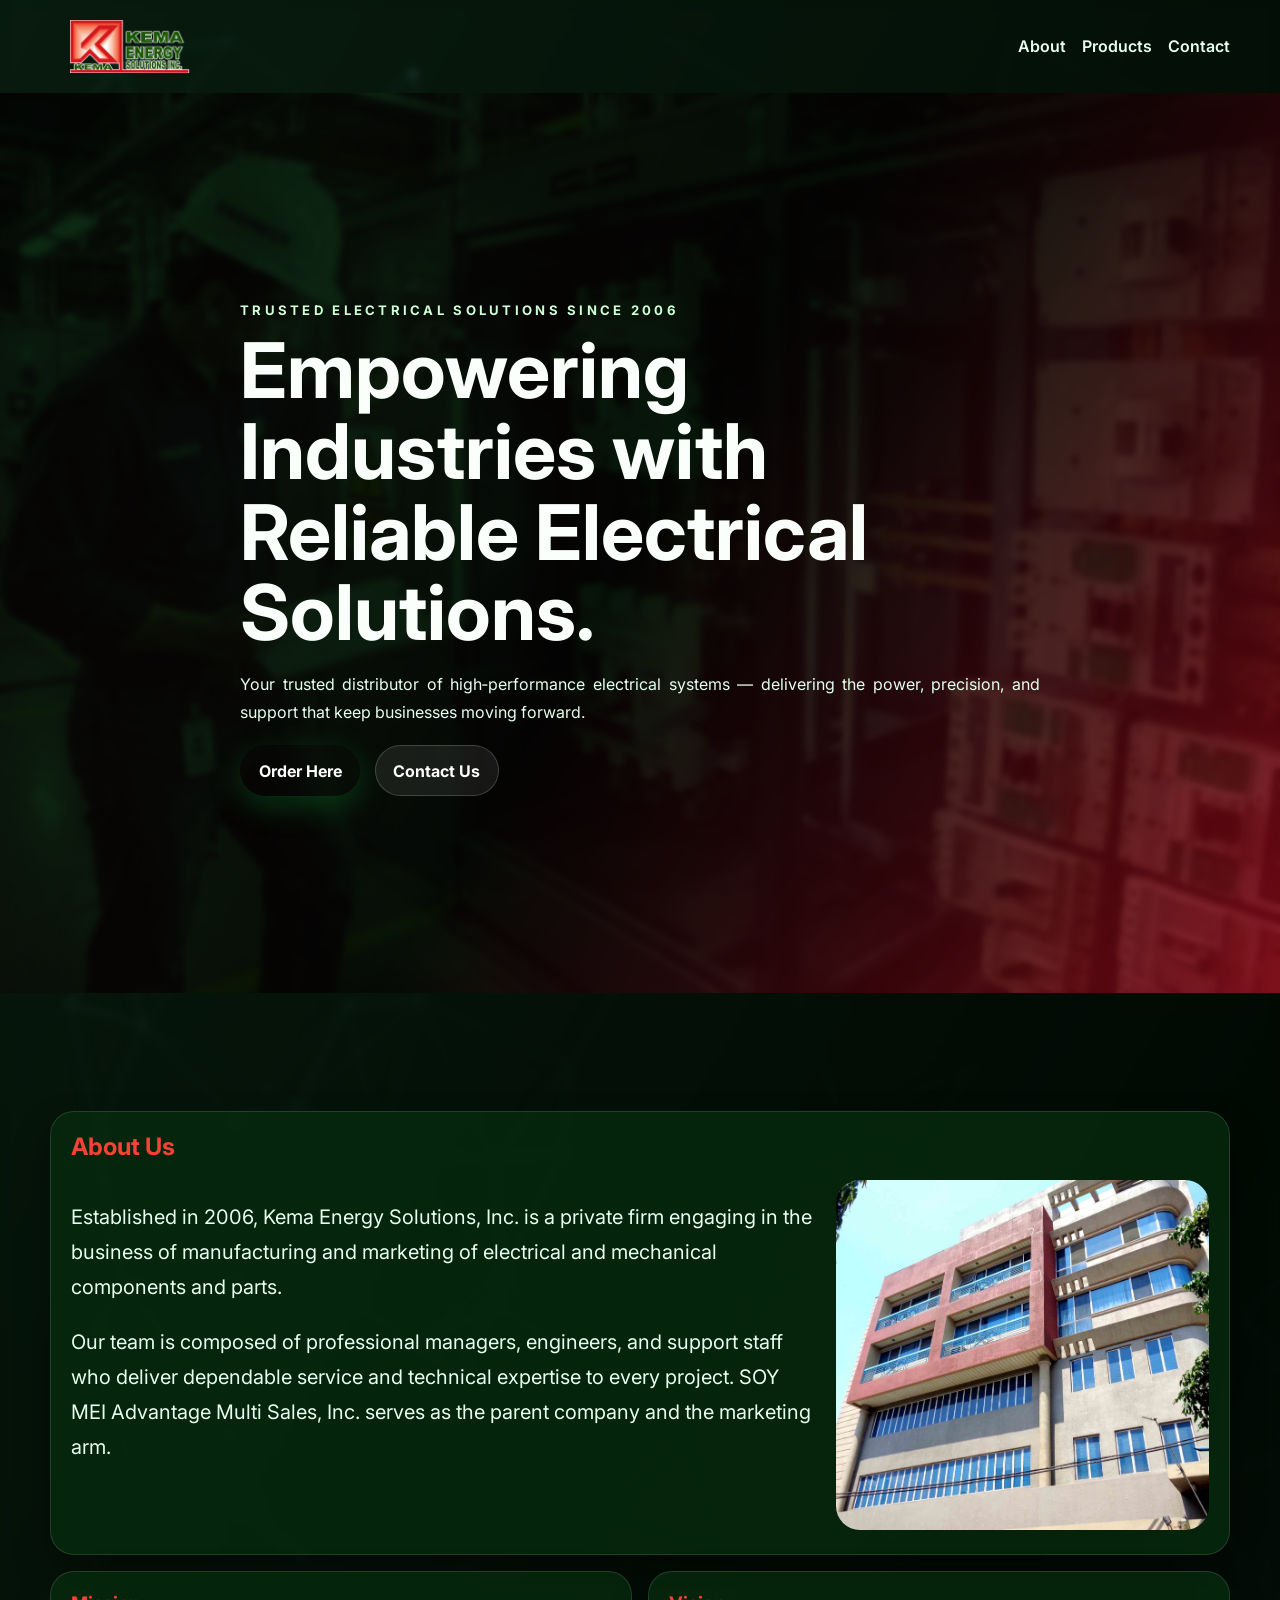
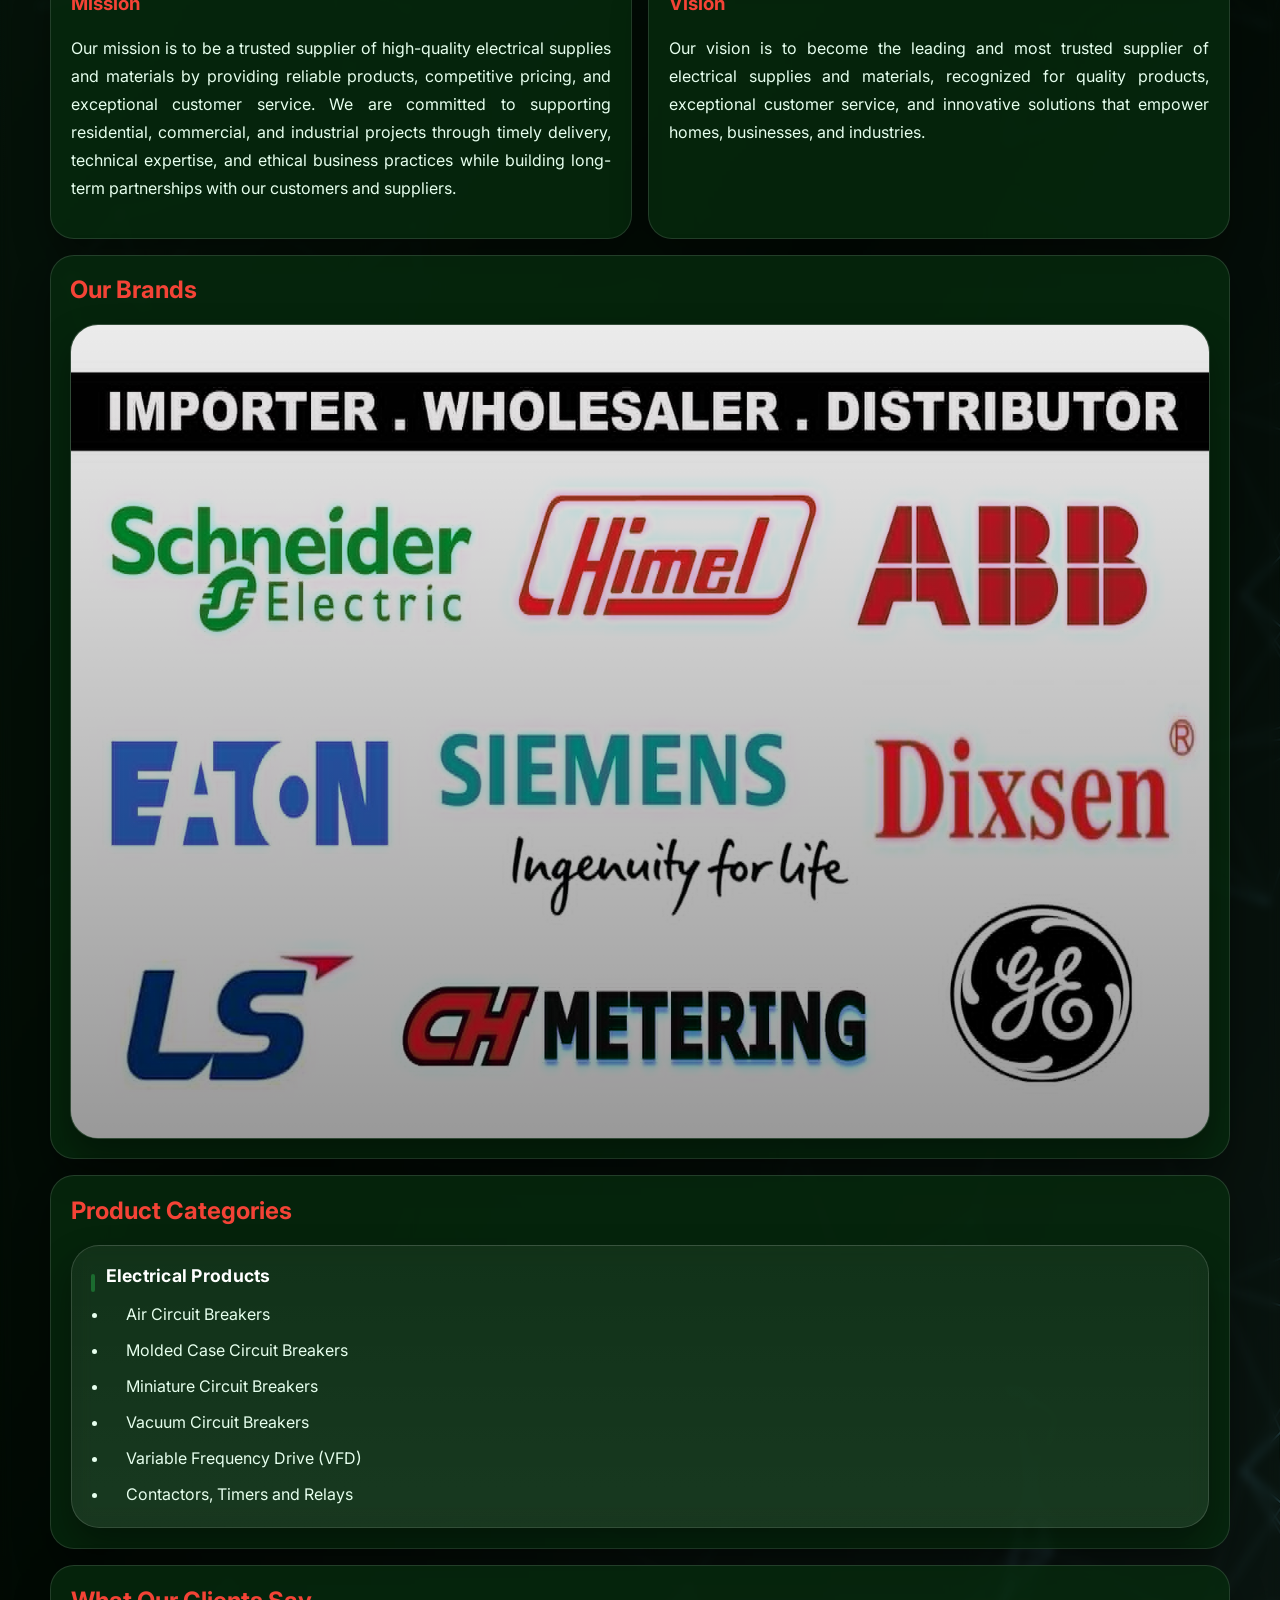
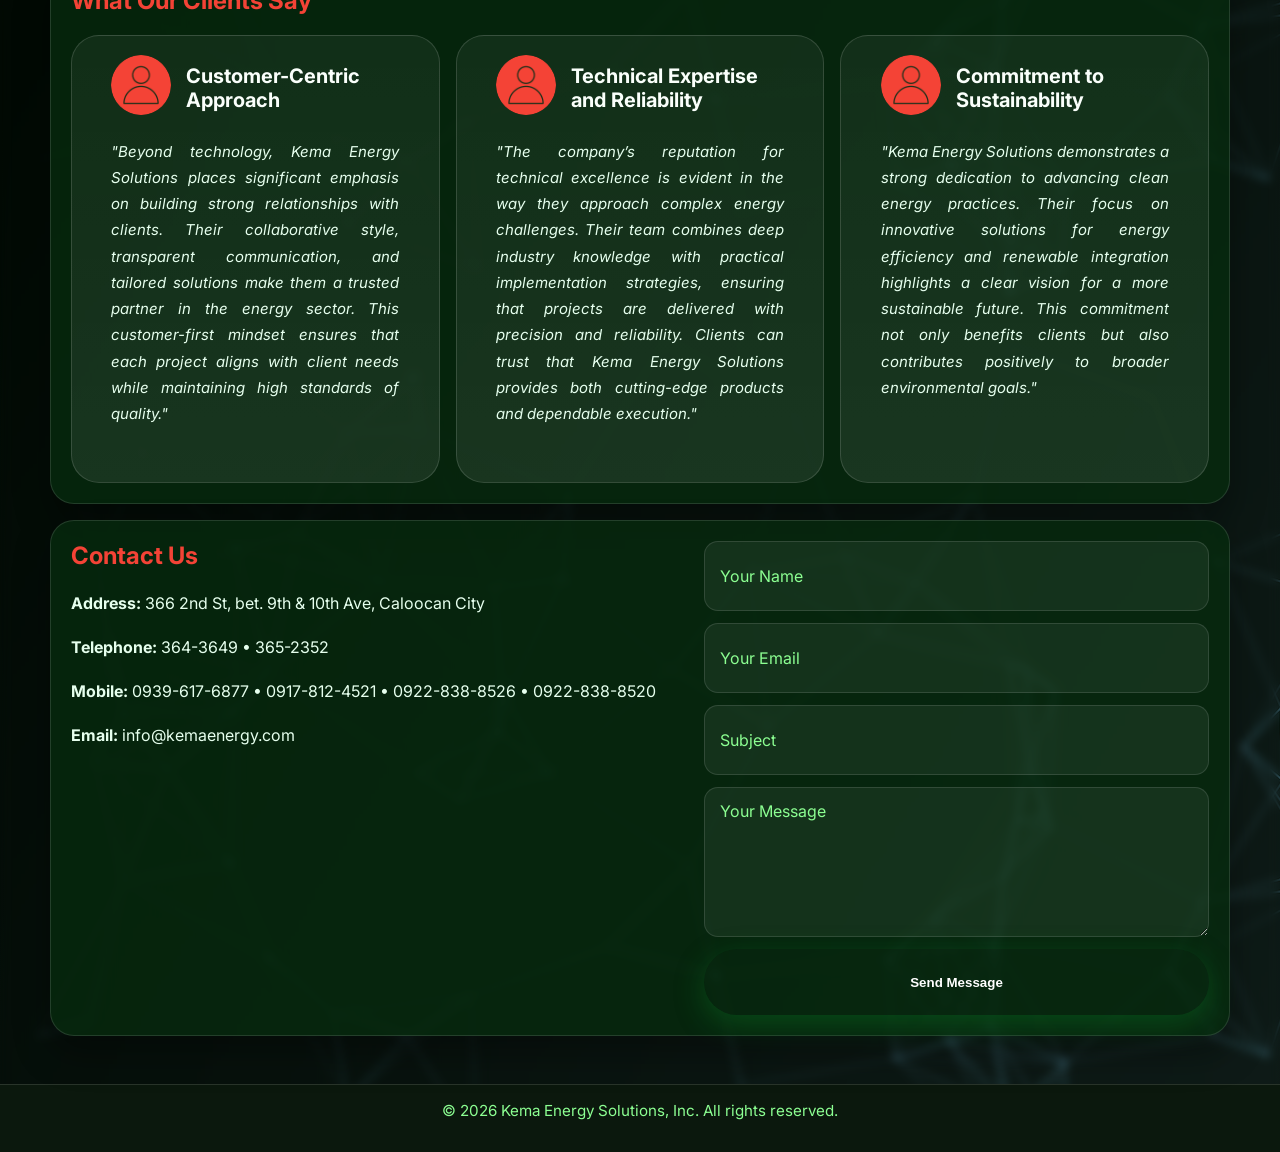
<file: index.html>
<!DOCTYPE html>
<html lang="en">
  <head>
    <meta charset="UTF-8" />
    <meta name="viewport" content="width=device-width, initial-scale=1.0" />
    <title>Kema Energy Solutions, Inc.</title>
    <meta
      name="description"
      content="Kema Energy Solutions, Inc. is a major  distributor of Eaton and other trusted electrical brands in the Philippines."
    />
    <link rel="preconnect" href="https://fonts.googleapis.com" />
    <link rel="preconnect" href="https://fonts.gstatic.com" crossorigin />
    <link
      href="https://fonts.googleapis.com/css2?family=Inter:wght@400;500;600;700;800&display=swap"
      rel="stylesheet"
    />
    <link rel="stylesheet" href="style.css" />
    <link rel="icon" href="logo.png" type="image/png">
  </head>
  <body>
    <nav id="navbar" class="navbar">
      <div class="container navbar-inner">
        <a class="logo" href="#top">
          <img src="logo.png" alt="KEMA logo" />
        </a>
        <div class="nav-links">
          <a href="#about">About</a>
          <a href="#products">Products</a>
          <a href="#contact">Contact</a>
        </div>
      </div>
    </nav>

    <header id="top" class="hero">
      <div class="hero-overlay"></div>
      <div class="hero-content container">
        <p class="eyebrow">Trusted electrical solutions since 2006</p>
        <h1>Empowering Industries with Reliable Electrical Solutions.</h1>
        <p class="lead">
          Your trusted distributor of high‑performance electrical systems — delivering the power, precision, and support that keep businesses moving forward.
        </p>
        <div class="hero-buttons">
          <a href="listings.html" class="btn btn-primary">Order Here</a>
          <a href="#contact" class="btn btn-secondary">Contact Us</a>
        </div>
      </div>
    </header>

    <nav id="navbar2" class="navbar2">
      <div class="container navbar-inner">
      </div>
    </nav>

    <main class="container content-stack">
      <section id="about" class="panel">
  <h2>About Us</h2>

  <div class="about-columns">
    <div class="about-text">
      <p>Established in 2006, Kema Energy Solutions, Inc. is a private firm engaging in the business of manufacturing and marketing of electrical and mechanical components and parts.</p>

      <p>Our team is composed of professional managers, engineers, and support staff who deliver dependable service and technical expertise to every project. SOY MEI Advantage Multi Sales, Inc. serves as the parent company and the marketing arm.</p>
    </div>

    <figure class="history-figure">
      <img src="kemabuilding.jpg" alt="Kema building" />
    </figure>
  </div>
</section>

      <section class="grid two-col">
        <article class="panel">
          <h3>Mission</h3>
          <p>Our mission is to be a trusted supplier of high-quality electrical supplies and materials by providing reliable products, 
competitive pricing, and exceptional customer service. We are committed to supporting residential, commercial, and industrial projects 
through timely delivery, technical expertise, and ethical business practices while building long-term partnerships with our customers and suppliers.</p>
        </article>
        <article class="panel">
          <h3>Vision</h3>
          <p>Our vision is to become the leading and most trusted supplier of electrical supplies and materials, recognized for quality products, exceptional 
customer service, and innovative solutions that empower homes, businesses, and industries.</p>
        </article>
      </section>

      <section id="products" class="panel brands-panel">
        <h2>Our Brands</h2>
        <figure class="brands-figure">
          <img src="Brands.jpg" alt="CH Asia brands showcase" />
        </figure>
      </section>
      
      <section class="panel">
        <h2>Product Categories</h2>
        <div class="categories-grid">
          <article class="category-card">
            <h3>Electrical Products</h3>
            <ul>
              <li>Air Circuit Breakers</li>
              <li>Molded Case Circuit Breakers</li>
              <li>Miniature Circuit Breakers</li>
              <li>Vacuum Circuit Breakers</li>
              <li>Variable Frequency Drive (VFD)</li>
              <li>Contactors, Timers and Relays</li>
            </ul>
          </article>
        </div>
      </section>

<section class="panel">
        <h2>What Our Clients Say</h2>
        <div class="staff">
          <div class="staff-card">
            <img src="customer.png">
            <h4>Customer-Centric Approach</h4>
            <p>"Beyond technology, Kema Energy Solutions places significant emphasis on building strong relationships with clients. Their collaborative style, transparent communication, and tailored solutions make them a trusted partner in the energy sector. This customer-first mindset ensures that each project aligns with client needs while maintaining high standards of quality."</p>
          </div>
          <div class="staff-card">
            <img src="customer.png">
            <h4>Technical Expertise and Reliability </h4>
            <p>"The company’s reputation for technical excellence is evident in the way they approach complex energy challenges. Their team combines deep industry knowledge with practical implementation strategies, ensuring that projects are delivered with precision and reliability. Clients can trust that Kema Energy Solutions provides both cutting-edge products and dependable execution."</p>
          </div>
          <div class="staff-card">
            <img src="customer.png">
            <h4>Commitment to Sustainability </h4>
            <p>"Kema Energy Solutions demonstrates a strong dedication to advancing clean energy practices. Their focus on innovative solutions for energy efficiency and renewable integration highlights a clear vision for a more sustainable future. This commitment not only benefits clients but also contributes positively to broader environmental goals."</p>
          </div>
        </div>
      </section>

      <section id="contact" class="panel contact-panel">
        <div>
          <h2>Contact Us</h2>
          <p><strong>Address:</strong> 366 2nd St, bet. 9th & 10th Ave, Caloocan City</p>
          <p><strong>Telephone:</strong> 364-3649 • 365-2352</p>
          <p><strong>Mobile:</strong> 0939-617-6877 • 0917-812-4521 • 0922-838-8526 • 0922-838-8520</p>
          <p><strong>Email:</strong> info@kemaenergy.com</p>
          <iframe id="MyFrame" src="https://www.google.com/maps/embed?pb=!1m18!1m12!1m3!1d3860.0913265515323!2d120.98330407510709!3d14.650756985841522!2m3!1f0!2f0!3f0!3m2!1i1024!2i768!4f13.1!3m3!1m2!1s0x3397b5d537555441%3A0xce23b8b61029a172!2sKEMA%20ENERGY%20SOLUTIONS%20INC!5e0!3m2!1sen!2sph!4v1782444605418!5m2!1sen!2sph" width="600" height="450" style="border:0;" allowfullscreen="" loading="lazy" referrerpolicy="strict-origin-when-cross-origin"></iframe>
          <style>
iframe {
  width: 100%;
  max-width: 100%;
  height: 250px;
  display: block;
  margin: 0 auto;
  border-radius: 24px;
}

@media (max-width: 768px) {
  iframe {
    width: 100%;
    height: 200px;
  }
}

@media (max-width: 480px) {
  iframe {
    height: 180px;
  }
}
</style>
        </div>
        <form id="contactForm" class="contact-form">
          <input type="text" name="name" placeholder="Your Name" required />
          <input type="email" name="email" placeholder="Your Email" required />
          <input type="text" name="subject" placeholder="Subject" required />
          <textarea name="message" rows="5" placeholder="Your Message" required></textarea>
          <button type="submit" class="btn btn-primary">Send Message</button>
        </form>
      </section>
    </main>

    <footer class="footer">
      <div class="container footer-inner">
        <p>© 2026 Kema Energy Solutions, Inc. All rights reserved.</p>
      </div>
    </footer>

    <script>
      document.getElementById('contactForm')?.addEventListener('submit', function (event) {
        event.preventDefault();

        const name = document.querySelector('input[name="name"]').value.trim();
        const email = document.querySelector('input[name="email"]').value.trim();
        const subject = document.querySelector('input[name="subject"]').value.trim();
        const message = document.querySelector('textarea[name="message"]').value.trim();

        const body = `Name: ${name}%0D%0AEmail: ${email}%0D%0A%0D%0A${message}`;
        window.location.href = `mailto:info@kemaenergy.com?subject=${encodeURIComponent(subject)}&body=${body}`;
      });

      const button = document.querySelector(".buttontop");

    </script>
  </body>
</html>
</file>
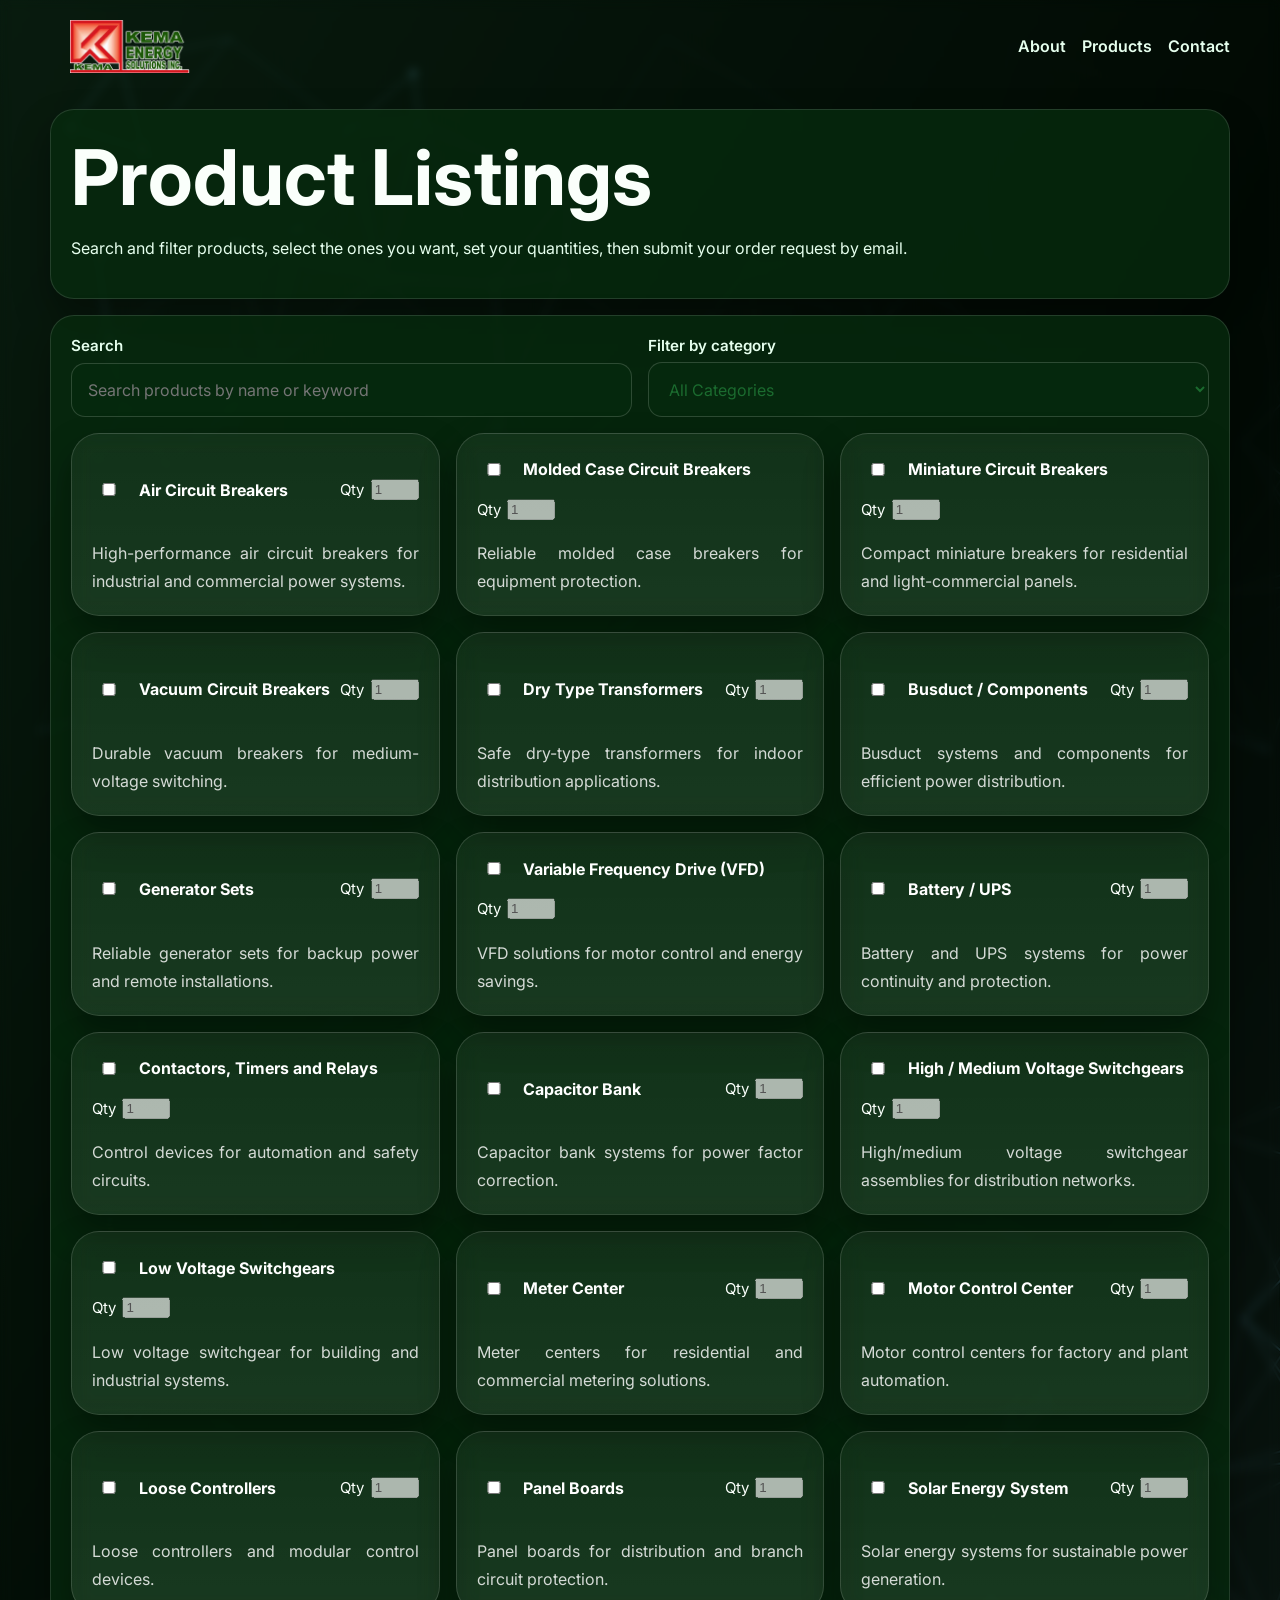
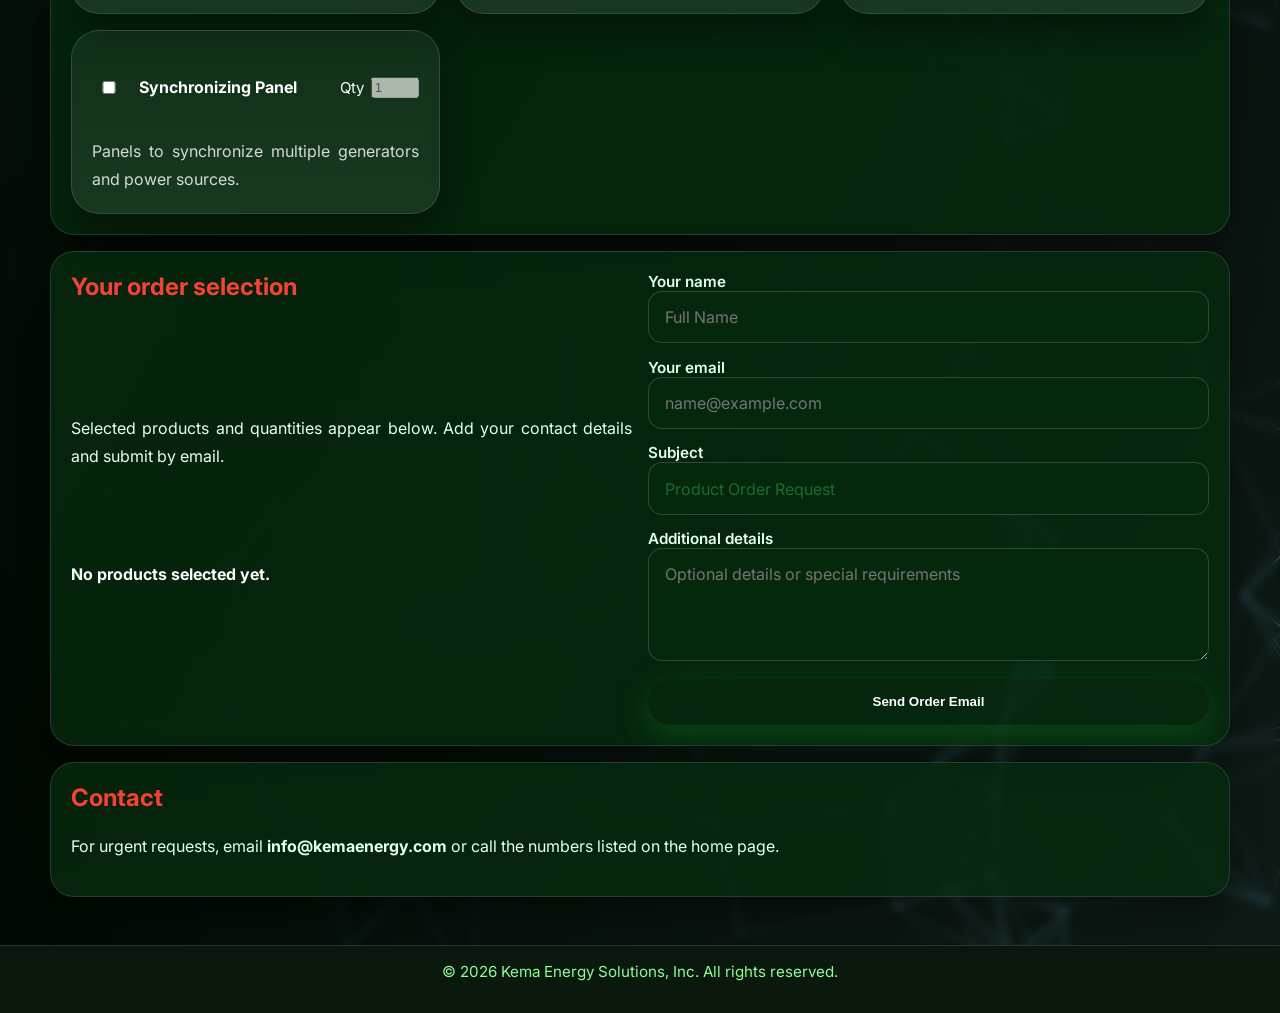
<file: listings.html>
<!DOCTYPE html>
<html lang="en">
<head>
  <meta charset="UTF-8" />
  <meta name="viewport" content="width=device-width, initial-scale=1.0" />
  <title>Product Listings | Kema Energy</title>
  <meta name="description" content="Browse Kema Energy electrical products, filter by category, select items, and submit your order request via email." />
  <link rel="preconnect" href="https://fonts.googleapis.com" />
  <link rel="preconnect" href="https://fonts.gstatic.com" crossorigin />
  <link href="https://fonts.googleapis.com/css2?family=Inter:wght@400;500;600;700;800&display=swap" rel="stylesheet" />
  <link rel="stylesheet" href="style.css" />
  <link rel="icon" href="logo.png" type="image/png" />
</head>
<body>
  <nav id="navbar" class="navbar">
    <div class="container navbar-inner">
      <a class="logo" href="index.html">
        <img src="logo.png" alt="KEMA logo" />
      </a>
      <div class="nav-links">
        <a href="index.html#top">About</a>
        <a href="index.html#products">Products</a>
        <a href="index.html#contact">Contact</a>
      </div>
    </div>
  </nav>

  <main class="container content-stack">
    <section id="top" class="panel">
      <h1>Product Listings</h1>
      <p class="lead">Search and filter products, select the ones you want, set your quantities, then submit your order request by email.</p>
    </section>

    <section id="products" class="panel">
      <div class="product-controls">
        <label class="control-group">
          <span>Search</span>
          <input id="productSearch" type="search" placeholder="Search products by name or keyword" />
        </label>
        <label class="control-group">
          <span>Filter by category</span>
          <select id="categoryFilter">
            <option value="all">All Categories</option>
            <option value="Electrical Products">Electrical Products</option>
            <option value="Assemble Products">Assemble Products</option>
          </select>
        </label>
      </div>

      <div id="productGrid" class="products-grid"></div>
    </section>

    <section id="order" class="panel order-panel">
      <div class="order-summary-panel">
        <h2>Your order selection</h2>
        <p class="lead">Selected products and quantities appear below. Add your contact details and submit by email.</p>
        <div id="selectedCount" class="selected-count">No products selected yet.</div>
        <ul id="selectedProducts" class="selected-list"></ul>
        <button id="viewAllButton" type="button" class="btn btn-secondary hidden">View all selected products</button>
      </div>
      <form id="orderForm" class="order-form">
        <label>
          <span>Your name</span>
          <input type="text" name="name" placeholder="Full Name" required />
        </label>
        <label>
          <span>Your email</span>
          <input type="email" name="email" placeholder="name@example.com" required />
        </label>
        <label>
          <span>Subject</span>
          <input type="text" name="subject" value="Product Order Request" required />
        </label>
        <label>
          <span>Additional details</span>
          <textarea name="message" rows="4" placeholder="Optional details or special requirements"></textarea>
        </label>
        <button type="submit" class="btn btn-primary">Send Order Email</button>
      </form>
    </section>

    <section id="contact" class="panel">
      <h2>Contact</h2>
      <p>For urgent requests, email <strong>info@kemaenergy.com</strong> or call the numbers listed on the home page.</p>
    </section>
  </main>

  <div id="selectedPopup" class="popup-overlay hidden" aria-hidden="true">
    <div class="popup-card">
      <header>
        <h3>Selected products</h3>
        <button id="closePopup" type="button">Close</button>
      </header>
      <div class="popup-body">
        <p class="lead">You have selected <span id="popupSelectedCount"></span>.</p>
        <ul id="popupSelectedList"></ul>
      </div>
    </div>
    
  </div>

  <footer class="footer">
    <div class="container footer-inner">
      <p>© 2026 Kema Energy Solutions, Inc. All rights reserved.</p>
    </div>
  </footer>

  <script src="script.js"></script>
</body>
</html>
</file>
<file: style.css>
:root {
  --green: #1B6B2F;
  --green-dark: #118f0d;
  --green-soft: #f1fff3;
  --ink: #0b180d;
  --text: #fafffb;
  --muted: #e6ffee;
  --panel: rgba(7, 42, 14, 0.82);
  --line: rgba(255, 255, 255, 0.12);
}

* { box-sizing: border-box; }
html { scroll-behavior: smooth; }
body {
  margin: 0;
  font-family: 'Inter', sans-serif;
  color: var(--text);
  background:linear-gradient(120deg, rgba(3, 31, 10, 0.724),rgb(1, 9, 3), rgba(2, 46, 21, 0.36)),
    url('background.png');
  backdrop-filter: blur(5px);
  min-height: 100vh;
}

a { color: inherit; text-decoration: none; }
img { max-width: 100%; }

.container {
  width: min(1180px, calc(100% - 2rem));
  margin: 0 auto;
}

.navbar {
  width: 100%;
  position: sticky;
  top: 0;
  z-index: 10;
  background: linear-gradient(120deg, rgba(18, 73, 31, 0.801));
  backdrop-filter: blur(12px);
  
}


.navbar-inner {
  display: flex;
  justify-content: space-between;
  align-items: center;
  min-height: 72px;
}

.logo {
  display: inline-flex;
  align-items: center;
  gap: 0.65rem;
  font-weight: 800;
  letter-spacing: 0.18em;
  text-transform: uppercase;
  color: #fff;
}

.logo img {
  width: 10rem;
  height: auto;
  display: block;
  padding: 20px 20px;
}

.nav-links { display: flex; 
  gap: 1rem; 
  flex-wrap: wrap; 
  transition: transform 0.2s ease, color 0.2s ease;
}
.nav-links a { 
  color: var(--muted);
  font-weight:600;
  transition:transform 0.2s ease, color 0.2s ease;
}

.nav-links a:hover{
	transform:translateY(-2px);
  color: var(--green-dark);
}

.hero {
  position: relative;
  min-height: 100vh;
  height: 100vh;
  display: flex;
  align-items: center;
  background:
    linear-gradient(135deg, rgba(9, 4, 6, 0.85), rgba(168, 16, 38, 0.68)),
    url('herosection.jpg') center/cover no-repeat;
  overflow: hidden;

}

.hero-overlay {
  position: absolute;
  inset: 0;
  background: linear-gradient(120deg, rgba(0, 255, 64, 0.815),rgb(3, 85, 23), rgba(220,38,38,0.36));
  mix-blend-mode: multiply;
  backdrop-filter: blur(3px) saturate(1.05);
  opacity: 0.96;
}

.hero-content {
  position: relative;
  z-index: 1;
  padding: 4rem 0;
  max-width: 800px;
}

.eyebrow {
  text-transform: uppercase;
  letter-spacing: 0.25em;
  font-size: 0.82rem;
  color: #cfffd7;
  font-weight: 700;
}

h1 {
  font-size: clamp(2.8rem, 6vw, 4.8rem);
  line-height: 1.05;
  margin: 0.5rem 0 1rem;
}

h2, h3 { margin-top: 0; color: #F44336; }

.lead, .panel p, .category-card li, .timeline-item p {
  color: var(--muted);
  line-height: 1.75;
  text-align: justify;
}

.about-columns {
  display: flex;
  gap: 20px;
  align-items: flex-start;
}

/* left column */
.about-text {
  flex: 2;
}

.about-text p {
  font-size: 20px;
  text-align:inherit;
}

/* right column (image) */
.history-figure {
  flex: 1;
  margin: 0;
}

.history-figure img {
  height: 350px;
  object-fit: cover;
  border-radius: 24px;
}

@media (max-width: 768px) {
  .about-columns {
    flex-direction: column; /* if using flex */
    /* OR */
    grid-template-columns: 1fr; /* if using grid */
  }

  .history-figure {
    display: flex;
    justify-content: center;
  }

  .history-figure img {
    width: 80%;  /* optional: makes it look nicer on mobile */
    height: auto;
  }
}

.hero-buttons { display: flex; gap: 0.9rem; flex-wrap: wrap; margin-top: 1.2rem; }

.btn {
  display: inline-flex;
  align-items: center;
  justify-content: center;
  border-radius: 999px;
  padding: 0.9rem 1.1rem;
  font-weight: 700;
  border: 1px solid transparent;
  transition: transform 0.15s ease, background 0.15s ease;
}

.btn:hover { 
  transform: scaleX(1.05) scaleY(1.05);
}

.btn-primary {
  background: linear-gradient(135deg, var(--green));
  color: #fff;
  box-shadow: 0 9px 30px rgba(12, 139, 44, 0.35);
}

.btn-secondary {
  background: rgba(255, 255, 255, 0.08);
  border-color: rgba(255, 255, 255, 0.18);
  color: #fff;
}

.content-stack {
  display: grid;
  gap: 1rem;
  padding: 1rem 0 3rem;
}

.panel, .category-card, .card, .staffcards {
  background: var(--panel);
  border: 1px solid var(--line);
  border-radius: 24px;
  box-shadow: 0 18px 35px rgba(0, 0, 0, 0.35);
  backdrop-filter: blur(10px);
}

#about{
  margin-top:30px;
}

.panel {
  padding: 20px;
}

.grid {
  display: grid;
  gap: 1rem;
}

.two-col {
  grid-template-columns: repeat(2, 1fr);
}

.cards-grid {
  grid-template-columns: repeat(3, 1fr);
}

.categories-grid {
  display: grid;
  grid-template-columns: repeat(auto-fit, minmax(280px, 1fr));
  gap: 1rem;
}

.card {
  padding: 1rem;
  font-weight: 700;
  color: #fff;
  border-left: 4px solid var(--green);
}

.category-card {
  padding: 1.2rem;
  border-radius: 28px;
  background: linear-gradient(180deg, rgba(255, 255, 255, 0.05), rgba(255,255,255,0.08));
  border: 1px solid rgba(255,255,255,0.14);
}

.category-card h3 {
  margin-bottom: 0.95rem;
  font-size: 1.1rem;
  letter-spacing: 0.015em;
  color: #fff;
  position: relative;
  padding-left: 0.9rem;
}

.category-card h3::before {
  content: '';
  position: absolute;
  left: 0;
  top: 0.55rem;
  width: 4px;
  height: 1.15rem;
  background: var(--green);
  border-radius: 999px;
}

.category-card ul {
  padding-left: 1.1rem;
  margin: 0;
  display: grid;
  gap: 0.6rem;
}

.category-card li {
  position: relative;
  padding-left: 1.1rem;
  line-height: 1.65;
}

.category-card li::before {
  position: absolute;
  left: 0;
  color: var(--green);
  font-size: 1.1rem;
  line-height: 1;
}

.brands-panel {
  padding: 1.2rem;
}

.brands-figure {
  position: relative;
  overflow: hidden;
  border-radius: 28px;
  margin: 0;
  min-height: 360px;
  background: linear-gradient(180deg, rgba(255, 255, 255, 0.06), rgba(255, 255, 255, 0.08));
  border: 1px solid rgba(255, 255, 255, 0.12);
  box-shadow: 0 18px 35px rgba(0, 0, 0, 0.35);
}

.brands-figure img {
  width: 100%;
  height: 100%;
  object-fit: cover;
  display: block;
  transition: transform 0.35s ease;
}

.brands-figure:hover img {
  transform: scale(1.04);
}

.brands-figure::after {
  content: '';
  position: absolute;
  inset: 0;
  background: linear-gradient(180deg, rgba(0, 0, 0, 0.08), rgba(0, 0, 0, 0.4));
}

.brands-figure figcaption {
  position: absolute;
  left: 0;
  right: 0;
  bottom: 0;
  padding: 1rem 1.1rem;
  margin: 0;
  color: #dbffe9;
  font-size: 0.95rem;
  background: rgba(0, 0, 0, 0.35);
  backdrop-filter: blur(4px);
}

.timeline {
  display: grid;
  gap: 0.8rem;
}

.timeline-item {
  padding: 0.9rem 1rem;
  border-left: 4px solid var(--green);
  background: rgba(255, 255, 255, 0.04);
  border-radius: 14px;
}

.clients-panel {
  text-align: center;
}

.clients-header {
  margin-bottom: 1.5rem;
}

.clients-header h2 {
  margin-bottom: 0.5rem;
}

.clients-header p {
  margin: 0;
  color: var(--muted);
  max-width: 680px;
  margin-left: auto;
  margin-right: auto;
}

.clients-grid {
  display: grid;
  grid-template-columns: repeat(auto-fit, minmax(200px, 1fr));
  gap: 1.2rem;
  margin-top: 1rem;
}

.client-card {
  position: relative;
  overflow: hidden;
  border-radius: 24px;
  background: rgba(255, 255, 255, 0.06);
  border: 1px solid rgba(255, 255, 255, 0.14);
  box-shadow: 0 18px 35px rgba(0, 0, 0, 0.28);
  transition: transform 0.3s ease, box-shadow 0.3s ease;
  cursor: pointer;
}

.client-card:hover {
  transform: translateY(-6px);
  box-shadow: 0 24px 48px rgba(0, 0, 0, 0.38);
}

.client-card img {
  width: 100%;
  height: 180px;
  object-fit: cover;
  display: block;
}

.client-card h3 {
  padding: 0.9rem 0.8rem;
  margin: 0;
  font-size: 0.95rem;
  color: #fff;
  background: linear-gradient(180deg, transparent, rgba(0,0,0,0.4));
}

.history-grid {
  display: grid;
  grid-template-columns: minmax(0, 1fr) minmax(340px, 1.4fr);
  gap: 1.2rem;
  align-items: center;
}



.timeline-item span {
  display: inline-block;
  font-size: 0.9rem;
  text-transform: uppercase;
  letter-spacing: 0.18em;
  font-weight: 600;
  color: #8cff92;
  margin-bottom: 0.3rem;
}

.contact-panel {
  display:grid;
  grid-template-columns: 1.1fr 0.9fr;
  gap: 1rem;
}

.contact-form {
  display: grid;
  gap: 0.75rem;
}

.contact-form input, .contact-form textarea {
  width: 100%;
  border: 1px solid rgba(255, 255, 255, 0.12);
  border-radius: 14px;
  padding: 0.85rem 0.95rem;
  background: rgba(255, 255, 255, 0.06);
  color: #fff;
  font: inherit;
}

.contact-form input::placeholder, .contact-form textarea::placeholder {
  color: #8cff92;
}

.footer {
  border-top: 1px solid var(--line);
  padding: 1rem 0 2rem; 
  background: #0b180d;
}

.footer-inner {
  display: flex;
  justify-content: space-between;
  align-items: center;
  gap: 1rem;
  flex-wrap: wrap;
  color: #8cff92;
  font-size: 0.95rem;
}

.order-panel {
  display: grid;
  grid-template-columns: 1fr 1fr;
  gap: 1rem;
}

.product-controls {
  display: flex;
  flex-wrap: wrap;
  gap: 1rem;
  margin-bottom: 1rem;
}

.control-group {
  display: grid;
  gap: 0.45rem;
  flex: 1 1 min(280px, 45%);
}

.control-group span,
.order-form label span {
  display: block;
  font-size: 0.95rem;
  color: var(--muted);
  font-weight: 600;
}

#productSearch,
#categoryFilter,
.order-form input,
.order-form textarea {
  width: 100%;
  border: 1px solid rgba(255, 255, 255, 0.16);
  border-radius: 14px;
  padding: 0.95rem 1rem;
  background: var(--panel);
  color: var(--green);
  font: inherit;
}

.products-grid {
  display: grid;
  grid-template-columns: repeat(auto-fit, minmax(290px, 1fr));
  gap: 1rem;
}

.product-card {
  padding: 1.25rem;
  min-height: 180px;
  display: flex;
  flex-direction: column;
  justify-content: space-between;
  transition: transform 0.25s ease, border-color 0.25s ease, box-shadow 0.25s ease;
  border-radius: 28px;
  background: linear-gradient(180deg, rgba(255, 255, 255, 0.05), rgba(255,255,255,0.08));
  border: 1px solid rgba(255,255,255,0.14);
}

.product-card:hover {
  transform: translateY(-4px);
  border-color: rgba(48, 107, 58, 0.22);
  box-shadow: 0 22px 45px rgba(0, 0, 0, 0.25);
}

.product-card-head {
  display: flex;
  align-items: center;
  gap: 0.75rem;
  margin-bottom: 0.85rem;
  min-height: 72px;
}

.product-card p {
  margin: 0;
  color: rgba(255, 255, 255, 0.82);
  line-height: 1.75;
}

.checkbox-label {
  display: inline-flex;
  align-items: center;
  gap: 0.85rem;
  font-weight: 700;
  color: #ffffff;
  cursor: pointer;
}

.checkbox-label input {
  width: 26px;
  height: auto;
  accent-color: var(--green);
  cursor: pointer;
}

.product-category {
  font-size: 0.85rem;
  color: #cfffd3;
  text-transform: uppercase;
  letter-spacing: 0.08em;
}

.order-summary-panel {
  display: grid;
  gap: 0.85rem;
}

.selected-count {
  color: var(--text);
  font-weight: 700;
}

.selected-list {
  list-style: none;
  margin: 0;
  padding: 0;
  display: grid;
  gap: 0.5rem;
}

.selected-list li {
  padding: 0.75rem 1rem;
  border-radius: 16px;
  background: rgba(255, 255, 255, 0.05);
  border: 1px solid rgba(255, 255, 255, 0.08);
}

.order-form {
  display: grid;
  gap: 0.9rem;
}

.empty-state {
  padding: 2rem;
  text-align: center;
  color: var(--muted);
  font-weight: 600;
}

.hidden {
  display: none !important;
}

.order-summary-panel .btn {
  margin-top: 1rem;
  justify-self: start;
}

.popup-overlay {
  position: fixed;
  inset: 0;
  background: rgba(0, 0, 0, 0.65);
  display: grid;
  place-items: center;
  padding: 1.25rem;
  z-index: 1000;
}

.popup-card {
  width: min(640px, 100%);
  max-height: 80vh;
  overflow: hidden;
  border-radius: 28px;
  background: rgba(0, 15, 1, 0.98);
  border: 1px solid rgba(255, 255, 255, 0.12);
  box-shadow: 0 28px 60px rgba(0, 0, 0, 0.45);
  display: grid;
  gap: 1rem;
}

.popup-card header {
  display: flex;
  justify-content: space-between;
  align-items: center;
  gap: 1rem;
  padding: 1.1rem 1.3rem;
  border-bottom: 1px solid rgba(255, 255, 255, 0.08);
  flex-shrink: 0;
}

.popup-card header h3 {
  margin: 0;
  font-size: 1.1rem;
}

.popup-card header button {
  background: rgba(255, 255, 255, 0.08);
  color: #ffffff;
  border: 1px solid rgba(255, 255, 255, 0.14);
  padding: 0.7rem 1rem;
  border-radius: 14px;
}

.popup-body {
  overflow-y: auto;
  padding: 1rem 1.3rem 1.4rem;
  display: grid;
  gap: 0.85rem;
  max-height: calc(80vh - 110px);
}

.popup-body li {
  padding: 0.85rem 1rem;
  border-radius: 18px;
  background: var(--panel);
  border: 1px solid rgba(255, 255, 255, 0.1);
  font-weight: 600;
}

.footer p {
  margin: 0 auto;
}

@media (max-width: 980px) {
  .two-col, .cards-grid, .categories-grid, .contact-panel, .history-grid, .clients-grid, .order-panel {
    grid-template-columns: 1fr;
  }

}

@media (max-width: 760px) {
  .navbar {
    align-items: flex-start;
    flex-direction: column;
    gap: 0.75rem;
  }
  .nav-links {
    gap: 0.75rem;
  }

  h1 {
    font-size: 2.35rem;
  }
}

@media (max-width: 570px) {
  .history-figure {
    min-height:auto;
  }
}

@media (max-width: 460px) {
  .logo img {
    display:none;
  }

  .nav-links {
    margin: 0 auto;
  }
}

.product-card-head {
  display: flex;
  align-items: center;
  justify-content: space-between;
  gap: 0.25rem;
}
.qty-label {
  display: flex;
  align-items: center;
  gap: 0.4rem;
  font-size: 15px;
  white-space: nowrap;
}
.qty-input {
  width: 3rem;
  height: auto;
}

.buttontop {
  position: fixed;
  bottom: 20px;
  right: 30px;
  z-index: 99;
  border: none;
  outline: none;
  background-color: rgba(4, 31, 3, 0.808);
  color: var(--green);
  padding: 15px;
  border-radius: 30px;
  font-size: 25px;
  width: 50px;
  height: 50px;

  opacity: 0;
  visibility: hidden;
  transform: translateY(20px);

  transition: opacity 0.3s ease,
              transform 0.3s ease,
              visibility 0.3s;
}

.buttontop.show {
  opacity: 1;
  visibility: visible;
  transform: translateY(0);
}

.buttontop a {
  position: fixed;
  right: 15px;
  bottom: 9px;
}

.staff {
  display: grid;
  grid-template-columns: repeat(auto-fit, minmax(280px, 1fr));
  gap: 1rem;
}

.staff-card {
  padding: 1.2rem;
  border-radius: 28px;
  background: linear-gradient(180deg, rgba(255, 255, 255, 0.05), rgba(255,255,255,0.08));
  border: 1px solid rgba(255,255,255,0.14);
}

.staff-card h4, .staff-card p {

  font-size: 15px;
  margin-top: -15px;

  padding: 20px;
}

.staff-card p {
  margin-top: -40px;
  text-align:justify;
  font-style: italic;
}

.staff-card h4 {
  margin-left:75px;
  margin-top:-65px;
  font-size: 20px;
}

.staff-card img {
  max-width: 60px;
  height: auto;
  border-radius: 30px;
  margin-bottom: -10px;
  margin-left: 20px;

}


.product-card-head {
  display: flex;
  align-items: center;
  justify-content: space-between;
  gap: .5rem;
  flex-wrap: wrap;
}

.product-card-head h3,
.product-card-head h4 {
  flex: 1 1 180px;
  min-width: 0;
  overflow-wrap: break-word;
}

.qty-label {
  flex-shrink: 0;
}

@media (max-width: 360px) {

  body {
    font-size: 14px;
      background:linear-gradient(120deg, rgba(3, 31, 10, 0.724),rgb(1, 9, 3), rgba(2, 46, 21, 0.36)),
    url('background.png');
  backdrop-filter: blur(5px);
  }

  .container {
    width: calc(100% - 1rem);
  }

  h1 {
    font-size: 1.8rem;
    line-height: 1.15;
  }

  .hero-content {
    padding: 2rem 0;
  }

  .nav-links {

    align-items: center;
    gap: 0.5rem;
  }

  .logo img {
    width: 7rem;
  }

  .categories-grid,
  .clients-grid,
  .products-grid,
  .staff,
  .cards-grid {
    grid-template-columns: 1fr !important;
  }

  .category-card,
  .product-card,
  .staff-card,
  .client-card {
    min-width: 0;
  }

  .product-card-head {
    flex-direction: column;
    align-items: flex-start;
  }

  .qty-label {
    font-size: 13px;
  }

  .qty-input {
    width: 2.5rem;
  }

  .btn {
    width: 100%;
    justify-content: center;
    padding: 0.8rem;
  }

  .history-grid {
    grid-template-columns: 1fr !important;
  }

  .history-figure {
    height: 280px;
  }

  .contact-panel {
    grid-template-columns: 1fr !important;
  }

  .popup-card {
    width: 95%;
  }

  * {
    word-break: break-word;
  }
}
</file>
